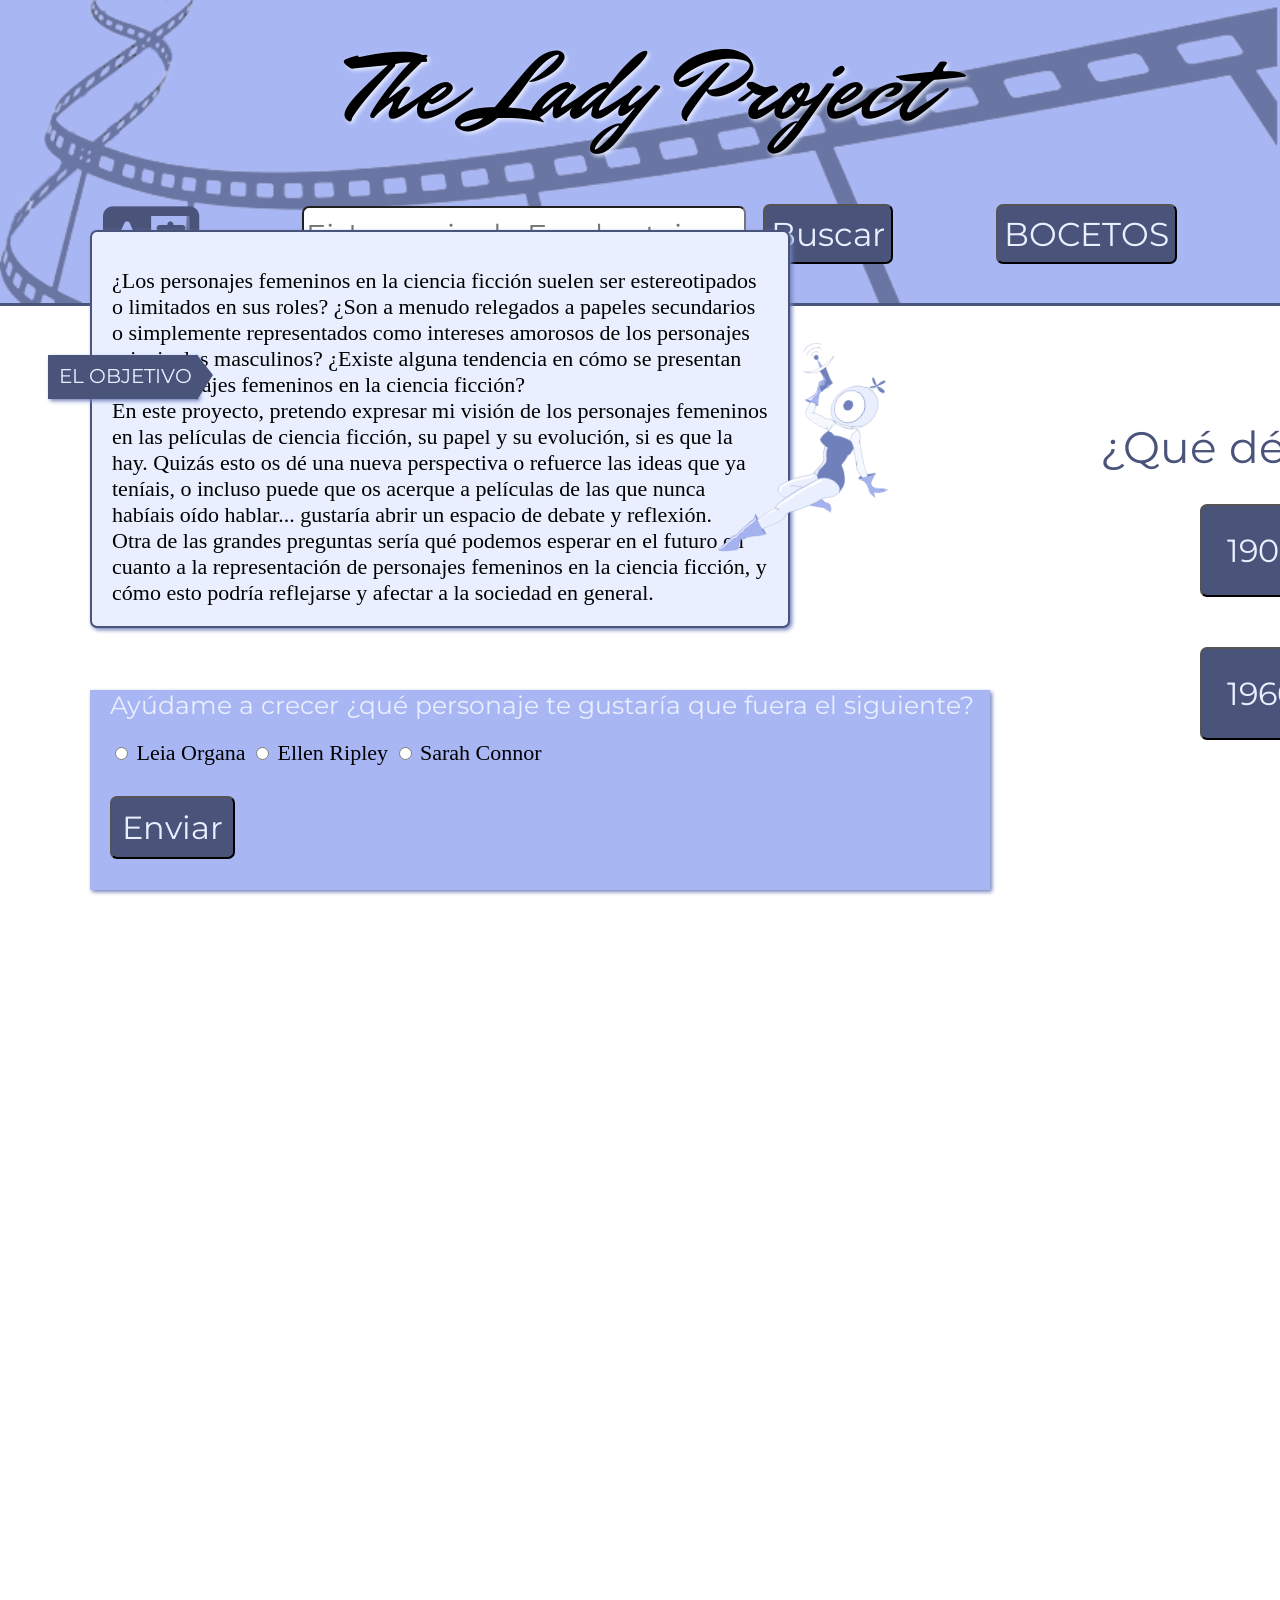
<file: docs/index.html>
<!DOCTYPE html>
<html lang="es">
  <head>
    <meta charset="UTF-8" />
    <meta name="viewport" content="width=device-width, initial-scale=1" />
    <title>The Lady Project</title>
    <link rel="stylesheet" href="./assets/css/main.css" />
    <link rel="stylesheet" href="https://cdnjs.cloudflare.com/ajax/libs/font-awesome/6.2.1/css/all.min.css" integrity="sha512-MV7K8+y+gLIBoVD59lQIYicR65iaqukzvf/nwasF0nqhPay5w/9lJmVM2hMDcnK1OnMGCdVK+iQrJ7lzPJQd1w==" crossorigin="anonymous" referrerpolicy="no-referrer" />
    <link rel="icon" href="./assets/images/favicon.png" />
    <link rel="preconnect" href="https://fonts.googleapis.com">
    <link rel="preconnect" href="https://fonts.gstatic.com" crossorigin>
    <link href="https://fonts.googleapis.com/css2?family=Montserrat:wght@400;700&display=swap" rel="stylesheet">
    <link rel="preconnect" href="https://fonts.googleapis.com">
    <link rel="preconnect" href="https://fonts.gstatic.com" crossorigin>
    <link href="https://fonts.googleapis.com/css2?family=Mr+Dafoe&display=swap" rel="stylesheet">
  </head>

  <body>
    <div class="page">
      <header class="header">


        <h1 class="header__title">The Lady Project</h1>

          <div class="menu">
            
          <div class="menu__icon">
          <i class="fa-solid fa-language"></i>
          </div>

          <div class="menu__find">
            <input class="menu__find--search" type="search" name="findMovie" placeholder="Ej: La novia de Frankestein...">
            <input class="menu__find--btn" type="submit" value="Buscar">
          </div>

       
          <a href="../bocetos.html" target="_blank"><button class="menu__sketch">BOCETOS</button></a>
          </a>
          </div>

        </div>
      </header>

      <!---
      <section id="seccion-2">
        <h2>Sección 2</h2>
        <p>Contenido de la sección 2</p>
      </section> -->

      
      <div class="arrowRight"> EL OBJETIVO</div>
      <main class="main">
          <img class="main__img" src="./assets/images/portada.png" alt="alienigena">
          <p class="main__paragraph">
          </br>
          ¿Los personajes femeninos en la ciencia ficción suelen ser estereotipados o limitados en sus roles? ¿Son a menudo relegados a papeles secundarios o simplemente representados como intereses amorosos de los personajes principales masculinos? ¿Existe alguna tendencia en cómo se presentan los personajes femeninos en la ciencia ficción?</br>
          En este proyecto, pretendo expresar mi visión de los personajes femeninos en las películas de ciencia ficción, su papel y su evolución, si es que la hay. Quizás esto os dé una nueva perspectiva o refuerce las ideas que ya teníais, o  incluso puede que os acerque a películas de las que nunca habíais oído hablar... gustaría abrir un espacio de debate y reflexión. </br>
          Otra de las grandes preguntas sería qué podemos esperar en el futuro en cuanto a la representación de personajes femeninos en la ciencia ficción, y cómo esto podría reflejarse y afectar a la sociedad en general. </p>
         
          
          <h2 class="main__title">¿Qué década te interesa explorar?</h2>
          <div class="main__grid">
              <a href="#seccion1" target="_blank"><button class="main__grid--btn">1900 - 1929</button></a>
              <a href="../section2.html" target="_blank"><button class="main__grid--btn">1930 - 1959</button></a>
              <a href="#seccion3" target="_blank"><button class="main__grid--btn">1960 - 1989</button></a>
              <a href="#seccion4" target="_blank"><button class="main__grid--btn">1990 - 2000</button></a>
          </div>

      <div class="encuesta">
      <h2 class="encuesta__title"> Ayúdame a crecer ¿qué personaje te gustaría que fuera el siguiente?</h2>
          <form method="POST" action="#">
              <div>
                  <label class="encuesta--input">
                      <input type="radio" name="opcion" value="opcion1">
                      Leia Organa
                  </label>
                  <label class="encuesta--input">
                      <input type="radio" name="opcion" value="opcion2">
                      Ellen Ripley
                  </label>
                  <label class="encuesta--input">
                      <input type="radio" name="opcion" value="opcion3">
                      Sarah Connor
                  </label>
              </div>
              <input class="encuesta--btn" type="submit" value="Enviar">
          </form>
      </div>

      </main>

          


              
      
     
    </div>
  </body>
</html>
</file>
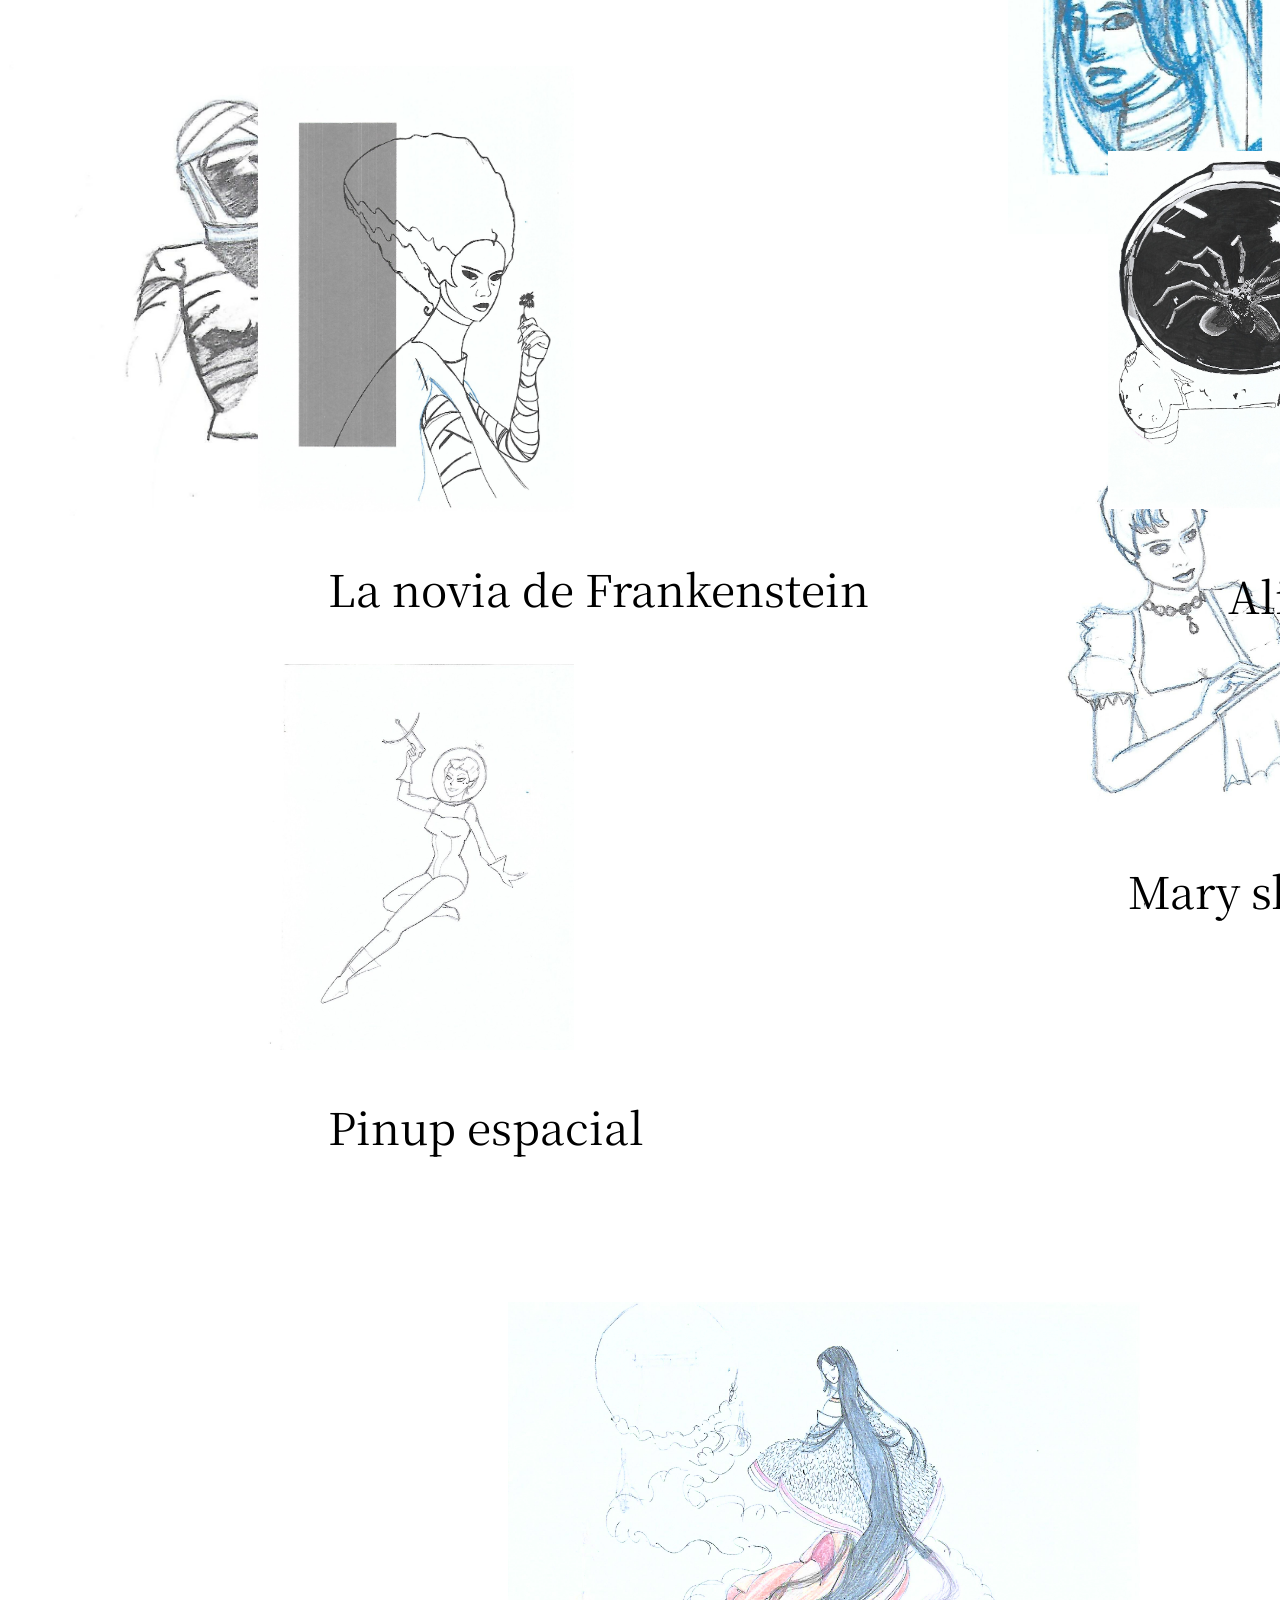
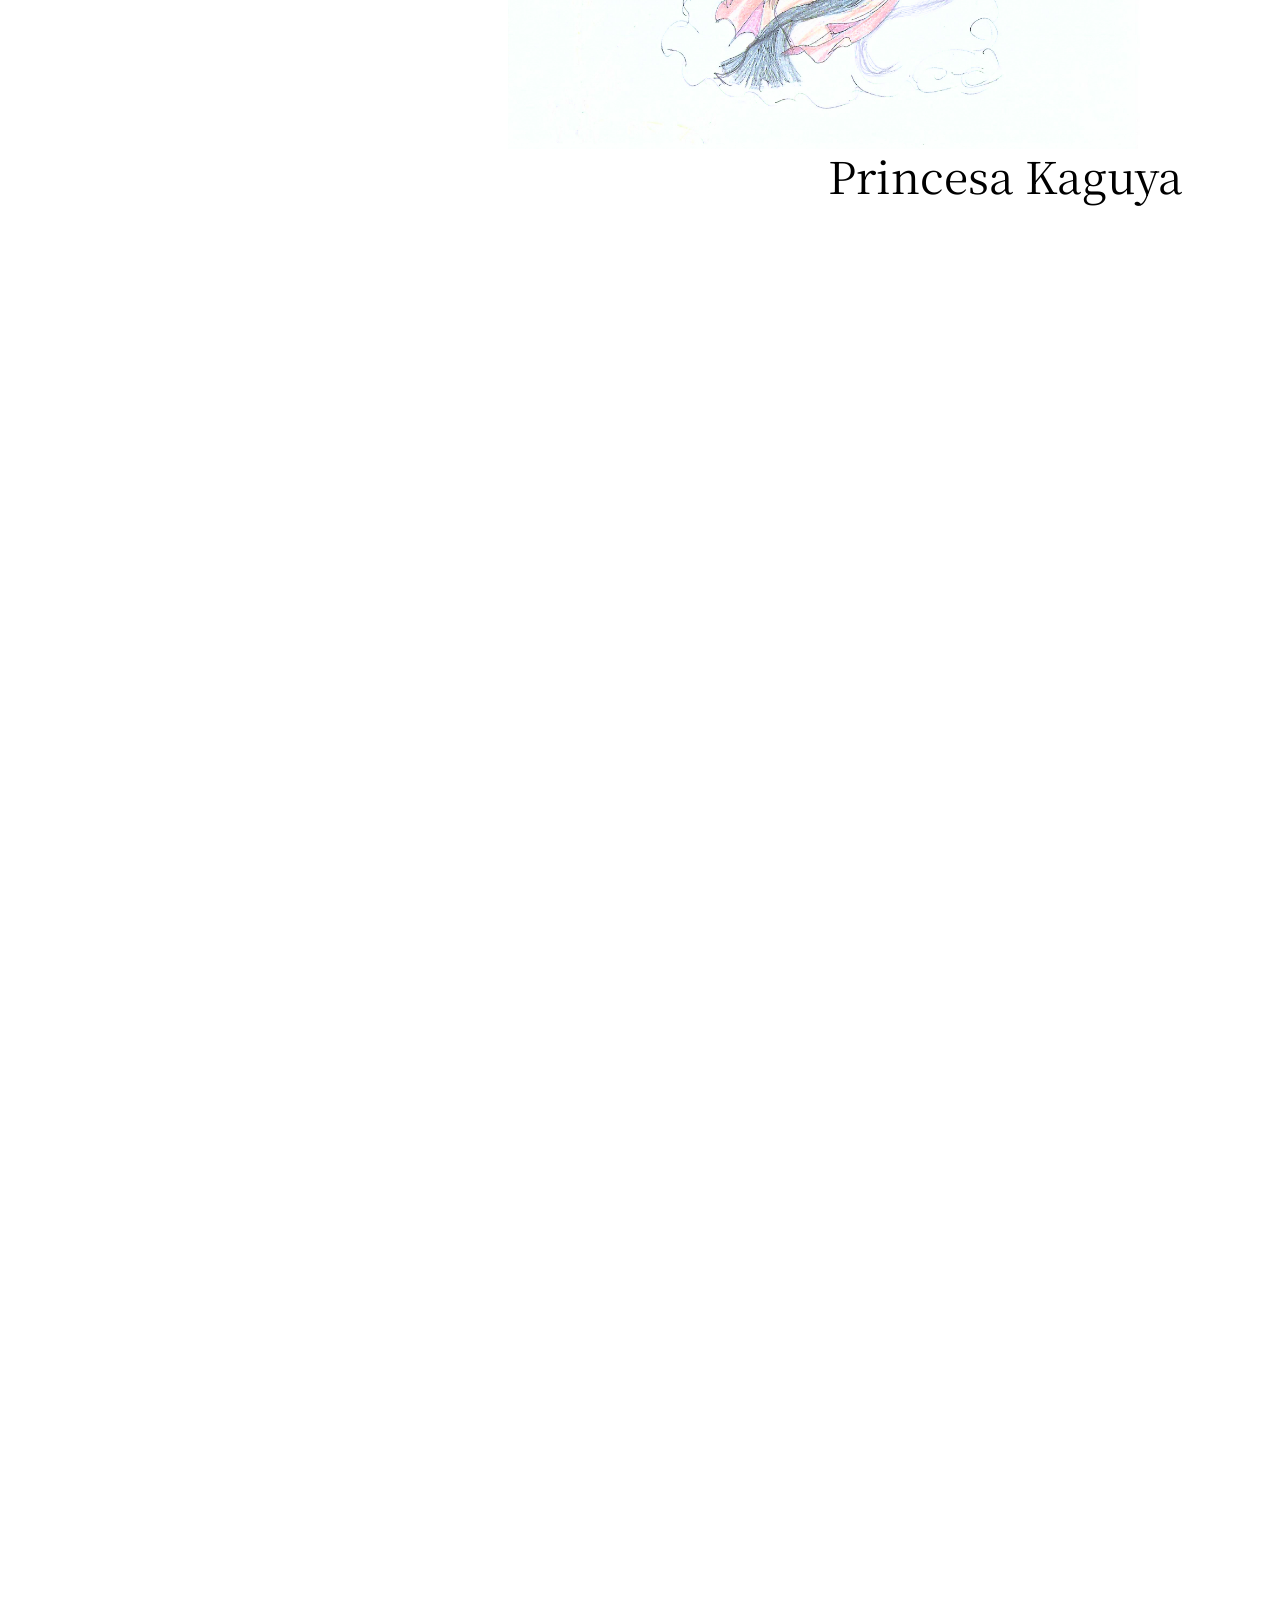
<file: docs/bocetos.html>
<!DOCTYPE html>
<html lang="en">
<head>
    <meta charset="UTF-8">
    <meta http-equiv="X-UA-Compatible" content="IE=edge">
    <meta name="viewport" content="width=device-width, initial-scale=1.0">
    <link rel="stylesheet" href="./assets/css/bocetos.css" />
    <link rel="stylesheet" href="https://cdnjs.cloudflare.com/ajax/libs/font-awesome/6.2.1/css/all.min.css"
        integrity="sha512-MV7K8+y+gLIBoVD59lQIYicR65iaqukzvf/nwasF0nqhPay5w/9lJmVM2hMDcnK1OnMGCdVK+iQrJ7lzPJQd1w=="
        crossorigin="anonymous" referrerpolicy="no-referrer" />
    <link rel="icon" href="./assets/images/favicon.png" />
    <link rel="preconnect" href="https://fonts.googleapis.com">
    <link rel="preconnect" href="https://fonts.gstatic.com" crossorigin>
    <link href="https://fonts.googleapis.com/css2?family=Montserrat:wght@400;700&display=swap" rel="stylesheet">
    <link href="https://fonts.googleapis.com/css2?family=Mr+Dafoe&display=swap" rel="stylesheet">
    <link href="https://fonts.googleapis.com/css2?family=Delicious+Handrawn&display=swap" rel="stylesheet">
    <link href="https://fonts.googleapis.com/css2?family=Noto+Serif+TC&display=swap" rel="stylesheet">
    <title>bocetos</title>
</head>
<body>
<section id="bocetos" class="bocetos">
    
    <div class="div">
    <img src="./assets/images/1.jpg" class="div__boceto1" alt="momia">
    <p class="div__text1">La momia</p>
    </div>
    
    <div class="div">
    <img class="div__boceto2" src="./assets/images/2.jpg" alt="leila Organa">
    <p class="div__text2">Leia Organa</p>
    </div>

     <div class="div">
    <img class="div__boceto3" src="./assets/images/3.jpg" alt="Mary shelley">
    <p class="div__text3"> Mary shelley</p>
    </div>

    <div class="div">
    <img class="div__boceto4" src="./assets/images/4.jpg" alt="novia de Frankestein">
    <p class="div__text4"> La novia de Frankenstein</p>
    </div>

    <div class="div">
    <img class="div__boceto5" src="./assets/images/5.jpg" alt="pinup">
    <p class="div__text5"> Pinup espacial</p>
    </div>

    <div class="div">
    <img class="div__boceto6" src="./assets/images/6.jpg" alt="kaguya">
    <p class="div__text6"> Princesa Kaguya</p>
    </div>

    <div class="div">
    <img class="div__boceto7" src="./assets/images/7.jpg" alt="alien">
    <p class="div__text7"> Alien</p>
    </div>
</section>
</body>
</html>
</file>
<file: docs/assets/css/main.css>
html,body,div,span,applet,object,iframe,h1,h2,h3,h4,h5,h6,p,blockquote,pre,a,abbr,acronym,address,big,cite,code,del,dfn,em,img,ins,kbd,q,s,samp,small,strike,strong,sub,sup,tt,var,b,u,i,center,dl,dt,dd,ol,ul,li,fieldset,form,label,legend,table,caption,tbody,tfoot,thead,tr,th,td,article,aside,canvas,details,embed,figure,figcaption,footer,header,hgroup,menu,nav,output,ruby,section,summary,time,mark,audio,video{margin:0;padding:0;border:0;font-size:100%;font:inherit;vertical-align:baseline;box-sizing:border-box}article,aside,details,figcaption,figure,footer,header,hgroup,menu,nav,section{display:block}ol,ul{list-style:none}blockquote,q{quotes:none}blockquote:before,blockquote:after,q:before,q:after{content:'';content:none}.code{font-size:16px;background:#d8d8d8;padding:0 5px;border-radius:5px}.main{margin-top:70px}.main__img{margin-left:1150px;position:relative;top:-80px;left:-430px;z-index:900;width:15%;transform:rotate(12deg)}.main__paragraph{border:solid 2px #4a547b;padding:20px;font-family:'Noto Serif TC', serif;font-size:22px;padding-top:10px;border-radius:7px;width:700px;overflow-wrap:break-word;box-shadow:2px 2px 4px #7281bc;background-color:#e9efff;position:relative;top:-452px;margin-left:90px}.main__title{font-family:"Montserrat", sans-serif;color:#4a547b;font-size:44px;padding-top:40px;position:relative;left:1100px;top:-700px}.main__grid{display:grid;grid-template-columns:repeat(2, auto);grid-template-rows:repeat(2, auto);padding-top:30px;grid-gap:50px;justify-content:flex-start;position:relative;left:1200px;top:-700px}.main__grid--btn{font-family:"Montserrat", sans-serif;font-size:32px;background-color:#4a547b;border-radius:7px;color:#e9efff;padding:25px}.encuesta{background-color:#A8B6F4;position:relative;top:-750px;margin-left:90px;background-size:cover;width:900px;height:200px;padding-bottom:10px;padding-left:20px;box-shadow:2px 2px 4px #7281bc}.encuesta__title{font-family:"Montserrat", sans-serif;font-size:25px;color:#e9efff;padding-bottom:20px}.encuesta--input{font-family:'Noto Serif TC', serif;font-size:22px;margin-bottom:50px}.encuesta--btn{font-family:"Montserrat", sans-serif;font-size:32px;background-color:#4a547b;border-radius:7px;color:#e9efff;padding:10px;position:relative;top:30px}.arrowRight{position:relative;margin:48px 20px 10px 48px;width:150px;height:44px;background:#4a547b;border:solid 1px #4a547b;float:left;color:#e9efff;display:flex;justify-content:space-evenly;font-family:"Montserrat", sans-serif;font-size:20px;padding-top:8px;padding-left:5px;box-shadow:2px 2px 4px #7281bc;position:relative;top:1px;z-index:900}.arrowRight:before,.arrowRight:after{border-bottom:25px solid transparent;border-top:20px solid transparent;top:-1px;content:" ";position:absolute;display:block;width:0;height:0}.arrowRight:after{border-left:16px solid #4a547b;right:-15px;z-index:2}.arrowRight:before{border-left:16px solid #4a547b;right:-16px;z-index:1}.header{background-color:#A8B6F4;border-bottom:solid 3px #4a547b;background-image:url(./../images/kiss.png);background-size:cover;height:35%}.header__title{font-size:99px;font-family:'Mr Dafoe', cursive;display:flex;justify-content:center;padding:20px;text-shadow:2px 2px 4px #e9efff}.menu{display:flex;flex-direction:center;justify-content:space-evenly;padding:20px 0px}.menu__icon{font-size:77px;color:#4a547b;margin-top:-4px}.menu__find{padding-top:6px}.menu__find--search{font-size:30px;width:444px;height:60px;border-radius:7px;margin-right:15px;font-family:'Montserrat', sans-serif}.menu__find--btn{font-size:33px;height:60px;background-color:#4a547b;border-radius:7px;color:#E9EFFF;font-family:'Montserrat', sans-serif}.menu__find--btn:hover{background-color:#E9EFFF;color:#4a547b}.menu__sketch{text-decoration:none;margin-top:6px;font-size:33px;height:60px;background-color:#4a547b;border-radius:7px;color:#E9EFFF;font-family:'Montserrat', sans-serif}.menu__sketch:hover{background-color:#E9EFFF;color:#4a547b}.main__list{padding-left:2rem;padding-bottom:20px}:root{font-size:62.5%;scroll-behavior:smooth;box-sizing:border-box}
</file>
<file: docs/assets/css/bocetos.css>
.div{display:flex;flex-direction:column;justify-content:flex-start}.div__boceto1{width:40%}.div__text1{font-family:'Noto Serif TC', serif;font-size:44px;margin-left:320px;position:relative;top:-150px}.div{display:flex;flex-direction:column}.div__boceto2{width:25%;position:relative;left:1000px;top:-1000px}.div__text2{font-family:'Noto Serif TC', serif;font-size:44px;margin-left:320px;position:relative;top:-1050px;left:800px}.div{display:flex;flex-direction:column}.div__boceto3{width:30%;position:relative;left:1000px;top:-1000px}.div__text3{font-family:'Noto Serif TC', serif;font-size:44px;margin-left:320px;position:relative;top:-1100px;left:800px}.div{display:flex;flex-direction:column;justify-content:flex-start}.div__boceto4{width:25%;position:relative;left:250px;top:-2000px}.div__text4{font-family:'Noto Serif TC', serif;font-size:44px;margin-left:320px;position:relative;top:-2000px}.div{display:flex;flex-direction:column;justify-content:flex-start}.div__boceto5{width:25%;position:relative;left:250px;top:-2000px}.div__text5{font-family:'Noto Serif TC', serif;font-size:44px;margin-left:320px;position:relative;top:-2000px}.div{display:flex;flex-direction:column;justify-content:flex-start}.div__boceto7{width:20%;position:relative;left:1100px;top:-3650px}.div__text7{font-family:'Noto Serif TC', serif;font-size:44px;margin-left:320px;position:relative;top:-3640px;left:900px}.div{display:flex;flex-direction:column;justify-content:flex-start}.div__boceto6{width:50%;position:relative;left:500px;top:-1900px}.div__text6{font-family:'Noto Serif TC', serif;font-size:44px;margin-left:320px;position:relative;top:-1950px;left:500px}
</file>
